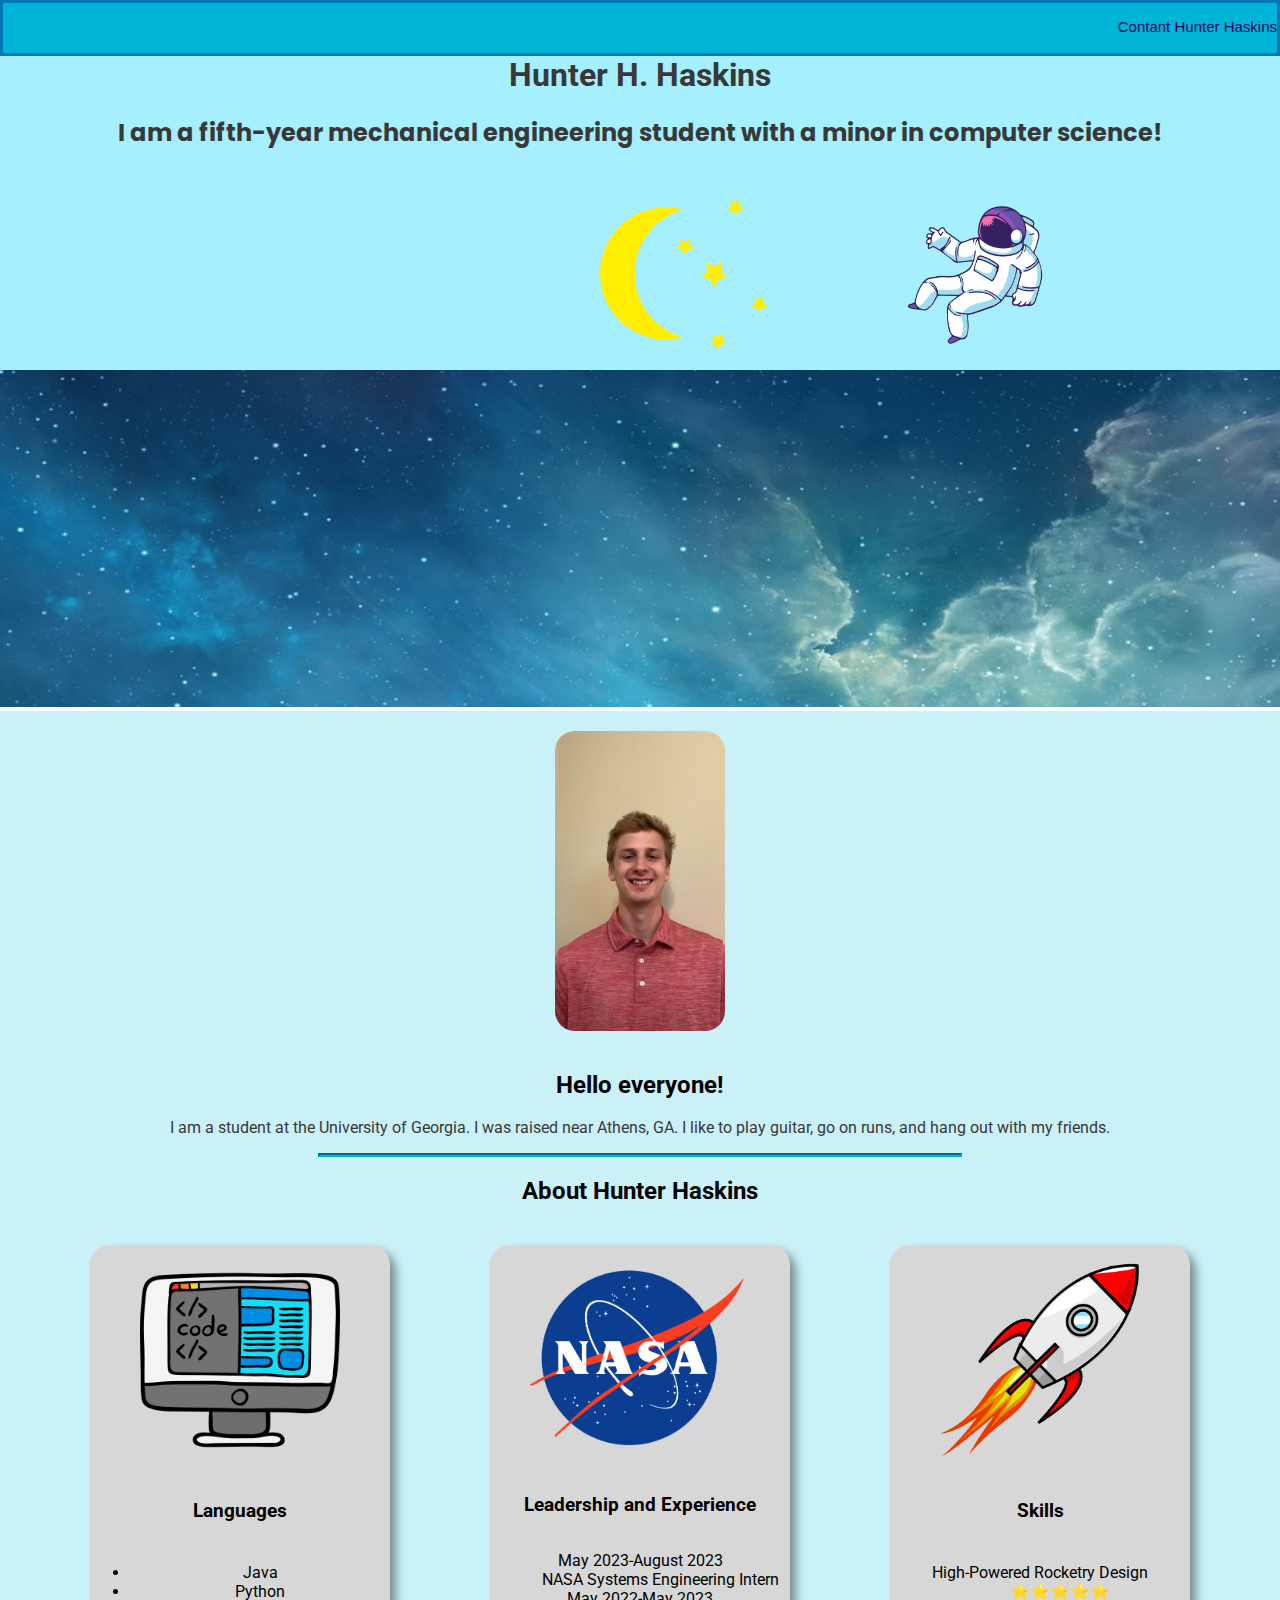
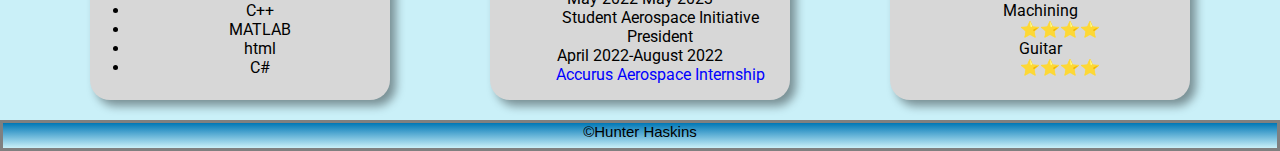
<file: index.html>
<!DOCTYPE html>
<html lang="en">
<head>
    <meta charset="UTF-8">
    <meta name="viewport" content="width=device-width, initial-scale=1.0">
    <title>Hunter H. Haskins</title>
    <link rel="stylesheet" href="css/style.css">
    <link rel="stylesheet" href="https://fonts.googleapis.com/css2?family=Roboto&display=swap">
    <link rel="stylesheet" href="https://fonts.googleapis.com/css2?family=Poppins&family=Roboto&display=swap">
</head>
<body>
   <nav>
        <a href="contact.html">
            <p>Contant Hunter Haskins</p>
        </a>
   </nav> 
   <section class="overview">
        <h1>Hunter H. Haskins</h1>
        <h2>I am a fifth-year mechanical engineering student with a minor in computer science!</h2>
        <img src="images/Astronaut.png" alt="Astronaut" height = "150px" class="img-astronaut">
        <img src="images/Stars.png" alt="Stars" height="150px" class="img-stars">
   </section>
   <section>
        <img src="images/SpaceBetterer.jpg" alt="Space" class="space"> 
   </section>
   <section class="bio">
        <img src="images/Selfie.jpg" alt="Hunter Haskins" height="300" class="selfie">
        <h2>Hello everyone!</h2>
        <p>
            I am a student at the University of Georgia. I was raised near Athens, GA.
            I like to play  guitar, go on runs, and hang out with my friends.
        </p>
        <hr>
        <h2>About Hunter Haskins</h2>
        <div class="three-col">
            <div class="card">
                <img src="images/Computer.png" alt="Java logo" height="200px">
                <h3>Languages</h3>
                <ul>
                    <li>Java</li>
                    <li>Python</li>
                    <li>C++</li>
                    <li>MATLAB</li>
                    <li>html</li>
                    <li>C#</li>
                </ul>
            </div>
            <div class="card">
                <img src="images/NASALogo.webp" alt="NASA logo" height="200px"> 
                <h3>Leadership and Experience</h3>
                <dl>
                    <dt>May 2023-August 2023</dt>
                    <dd>NASA Systems Engineering Intern</dd>
                    <dt>May 2022-May 2023</dt>
                    <dd>Student Aerospace Initiative President</dd>
                    <dt>April 2022-August 2022</dt>
                    <dd class="accurus-link">
                        <a href="https://www.accurusaero.com/">Accurus Aerospace Internship</a>
                    </dd>
                </dl>
            </div>
            <div class="card">
                <img src="images/Rocket.png" alt="Rocket" height="200px">
                <h3>Skills</h3>
                <dl>
                    <dt>High-Powered Rocketry Design</dt>
                    <dd>&#11088;&#11088;&#11088;&#11088;&#11088;</dd>
                    <dt>Machining</dt>
                    <dd>&#11088;&#11088;&#11088;&#11088;</dd>
                    <dt>Guitar</dt>
                    <dd>&#11088;&#11088;&#11088;&#11088;</dd>
                </dl>          
            </div>
        </div>
   </section>
   <footer>
        <a href="contact.html">&#169;Hunter Haskins</a>
   </footer>
</body>
</html>
</file>
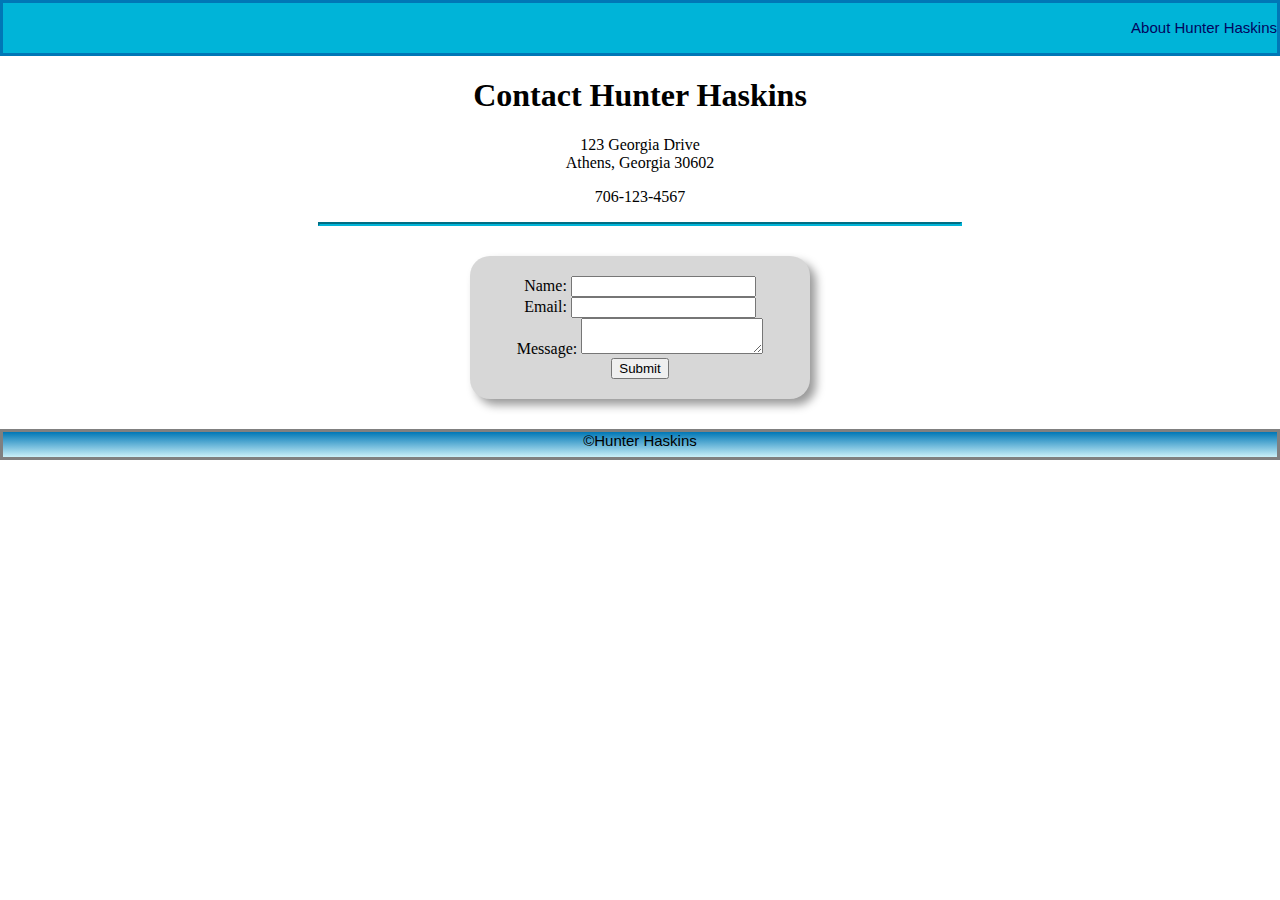
<file: contact.html>
<!DOCTYPE html>
<html lang="en">
<head>
    <meta charset="UTF-8">
    <meta name="viewport" content="width=device-width, initial-scale=1.0">
    <title>Document</title>
    <link rel="stylesheet" href="css/style.css">
</head>
<body class="contact-format">
    <nav>
        <p>
            <a href="index.html">About Hunter Haskins</a>
        </p>
    </nav>
    <h1>Contact Hunter Haskins</h1>
    <p>123 Georgia Drive<br>
    Athens, Georgia 30602</p>
    <p>706-123-4567</p>
    <hr>
    <div class="one-col">
        <div class="form-card">
            <form action="mailto:123godawgs.com" method="post">
                <div>
                    <label>Name: </label>
                    <input type="text">
                </div>
                <div>
                    <label>Email: </label>
                    <input type="email"> 
                </div>
                <div>
                    <label>Message: </label>
                    <textarea height="150" width="300"></textarea>
                </div>
                <div>
                    <input type="submit">
                </div>
            </form>
        </div>
    </div>
    <footer>
        <a href="index.html">&#169;Hunter Haskins</a>
    </footer>
</body>
</html>
</file>
<file: css/style.css>
body {
    margin: 0;
}

nav {
    background-color: #00b4d8;
    border: solid; 
    border-color: #0077b6;
    display: flex; 
    justify-content: right;
    height: 50px;
}

nav a {
    color: #03045e; 
    font-family: sans-serif;
    font-size: 15px;
    text-decoration: none;
}

nav a:hover {
    color: white; 
    font-size: 16px; 
    font-weight: bold; 
}

footer {
    background: linear-gradient(to bottom, #0077b6, #caf0f8);
    border: solid;  
    border-color: grey;  
    display: flex; 
    justify-content: center;
    height: 25px; 
}

footer a {
    color: black; 
    font-family: sans-serif; 
    font-size: 15px; 
    text-decoration: none;
}

footer a:hover {
    color: white; 
    font-size: 16px;
    font-weight: bold; 
}

.overview {
    background-color: #a5effe;
    padding: 0 0 200px 0; 
    justify-content: center;
    text-align: center; 
}

.overview h1 {
    margin-top: 0px; 
    font-family: "Roboto", sans-serif; /* Linked in index.html */
    color: #383838; 
}

.overview h2 {
    color: #383838; 
    font-family: "Poppins", sans-serif; /* Linked in index.html */ 
}

.bio {
    background-color: #caf0f8; 
    text-align: center;
    font-family: "Roboto", sans-serif;
}

.bio p {
    color: #383838; 
}

.accurus-link a {
    color: blue; 
    text-decoration: none;
}

.accurus-link a:hover {
    font-size: 14; 
    color: lightskyblue; 
}

hr {
    border-color: #00b4d8;  
    border-width: 2px;
    width: 50%; 
}

.img-astronaut {
    position: absolute;
    top: 200px;
    left: 900px; 
    border-radius: 10px;  
}

.img-stars {
    position: absolute; 
    top: 200px; 
    left: 600px; 
    border-radius: 10px; 
}

.three-col { /* Format card layout */
    display: grid; 
    grid-template-columns: repeat(auto-fit, minmax(300px, 1fr));
    max-width: 1200px; 
    margin: 0 auto; 
    padding: 20px;
    justify-content: center;
}

.card { /* Style card */
    display: grid;
    justify-self: center;
    width: 300px; 
    background-color: #d7d7d7; 
    box-shadow: 6px 6px 10px 0 rgba(0,0,0,0.4); 
    text-align: center; 
    border-radius: 20px;
}

.card img {
    margin: 0 auto; 
    padding: 15px; 
}

.selfie {
    display: block; 
    margin: 0 auto; 
    padding: 20px; 
    border-radius: 40px;
}

.one-col {
    margin: 0 auto; 
}

.contact-format {
    text-align: center;
}

.space {
    width: 100vw;
    height: auto;
}

.form-card {
    display: grid;
    justify-self: center;
    width: 300px; 
    background-color: #d7d7d7; 
    box-shadow: 6px 6px 10px 0 rgba(0,0,0,0.4); 
    text-align: center; 
    border-radius: 20px;
    margin: 30px auto;
    padding: 20px;  
}
</file>
